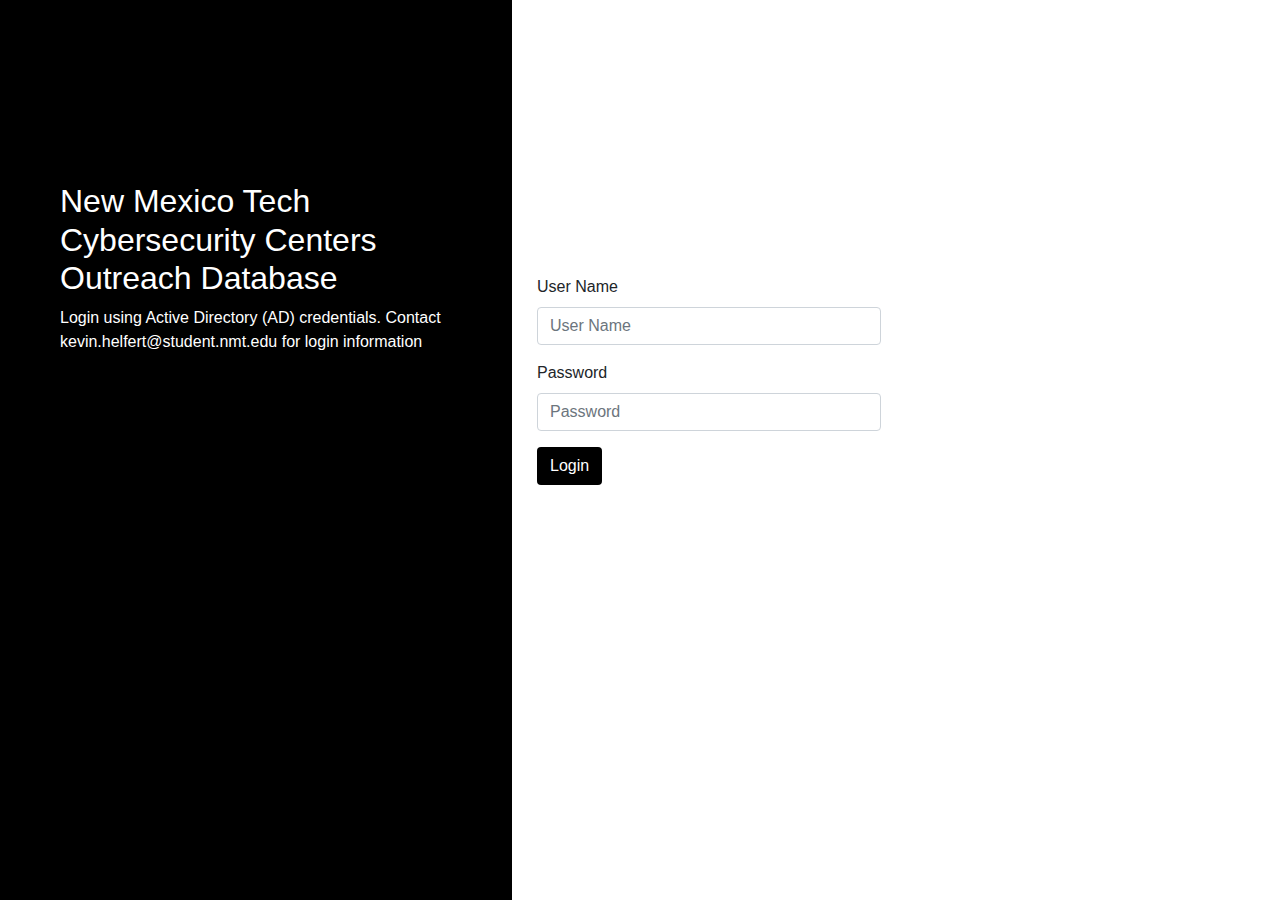
<file: src/html/index.html>
<!doctype html>

<html lang="en">
<head>
  <meta charset="utf-8">

  <title>Database Interface</title>
  
  	<link rel="stylesheet" href="https://stackpath.bootstrapcdn.com/bootstrap/4.3.1/css/bootstrap.min.css" integrity="sha384-ggOyR0iXCbMQv3Xipma34MD+dH/1fQ784/j6cY/iJTQUOhcWr7x9JvoRxT2MZw1T" crossorigin="anonymous">
	  <link href="//maxcdn.bootstrapcdn.com/bootstrap/4.0.0/css/bootstrap.min.css" rel="stylesheet" id="bootstrap-css">
	  <script src="//maxcdn.bootstrapcdn.com/bootstrap/4.0.0/js/bootstrap.min.js"></script>
	  <script src="//code.jquery.com/jquery-1.11.1.min.js"></script>
	<style>
body {
    font-family: "Lato", sans-serif;
}



.main-head{
    height: 150px;
    background: #FFF;
   
}

.sidenav {
    height: 100%;
    background-color: #000;
    overflow-x: hidden;
    padding-top: 20px;
}


.main {
    padding: 0px 10px;
}

@media screen and (max-height: 450px) {
    .sidenav {padding-top: 15px;}
}

@media screen and (max-width: 450px) {
    .login-form{
        margin-top: 10%;
    }

    .register-form{
        margin-top: 10%;
    }
}

@media screen and (min-width: 768px){
    .main{
        margin-left: 40%; 
    }

    .sidenav{
        width: 40%;
        position: fixed;
        z-index: 1;
        top: 0;
        left: 0;
    }

    .login-form{
        margin-top: 80%;
    }

    .register-form{
        margin-top: 20%;
    }
}


.login-main-text{
    margin-top: 20%;
    padding: 60px;
    color: #fff;
}

.login-main-text h2{
    font-weight: 300;
}

.btn-black{
    background-color: #000 !important;
    color: #fff;
}
	</style>
</head>

<body>
	<div class="sidenav">
		<div class="login-main-text">
		   <h2>New Mexico Tech Cybersecurity Centers<br> Outreach Database</h2>
		   <p>Login using Active Directory (AD) credentials. Contact kevin.helfert@student.nmt.edu for login information</p>
		</div>
	 </div>
	 <div class="main">
		<div class="col-md-6 col-sm-12">
		   <div class="login-form">
			  <form action="/" method="post">
				 <div class="form-group">
					<label>User Name</label>
					<input type="text" name="username" class="form-control" placeholder="User Name">
				 </div>
				 <div class="form-group">
					<label>Password</label>
					<input type="password" name="password" class="form-control" placeholder="Password">
				 </div>
				 <button type="submit" class="btn btn-black">Login</button>
			  </form>
		   </div>
		</div>
	 </div>		
</body>
</html>
</file>
